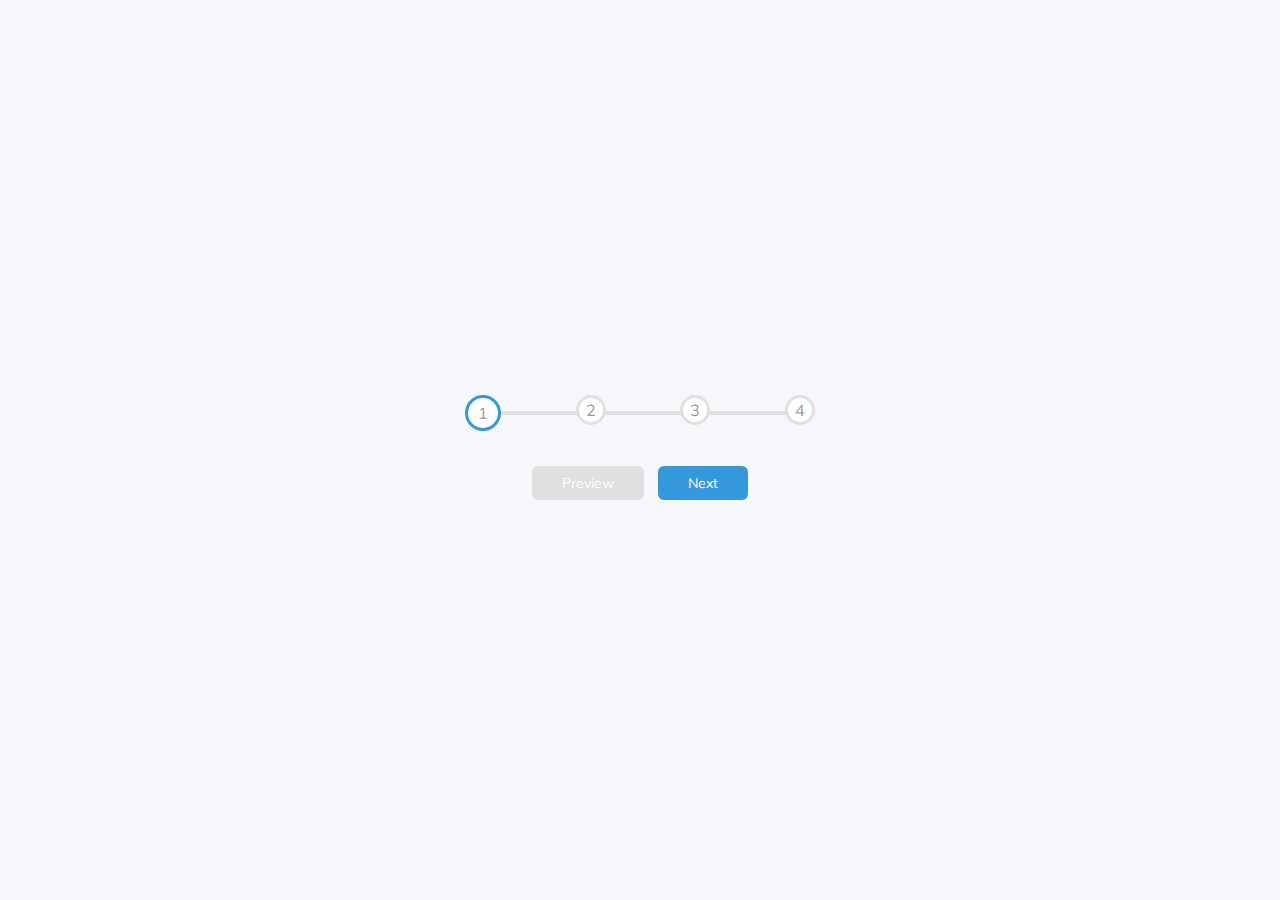
<file: ex_02_Progress_Steps/index.html>
<!DOCTYPE html>
<html lang="en">
<head>
    <meta charset="UTF-8">
    <meta http-equiv="X-UA-Compatible" content="IE=edge">
    <meta name="viewport" content="width=device-width, initial-scale=1.0">
    <link rel="stylesheet" href="https://cdnjs.cloudflare.com/ajax/libs/font-awesome/6.0.0-beta2/css/all.min.css" integrity="sha512-YWzhKL2whUzgiheMoBFwW8CKV4qpHQAEuvilg9FAn5VJUDwKZZxkJNuGM4XkWuk94WCrrwslk8yWNGmY1EduTA==" crossorigin="anonymous" referrerpolicy="no-referrer" />
    <link rel="stylesheet" href="style.css">
    <title>Progress Steps</title>
</head>
<body>
    <div class="container">
        
        <div class="progress-container">
            <div class="progress" id="progress" ></div>
            <div class="circle active">1</div>
            <div class="circle">2</div>
            <div class="circle">3</div>
            <div class="circle">4</div>
        </div>

        <button class="btn" id="prev" disabled>Preview</button>
        <button class="btn" id="next" >Next</button>

    </div>

    <script src="script.js"></script>
</body>
</html>
</file>
<file: ex_02_Progress_Steps/style.css>
@import url('https://fonts.googleapis.com/css2?family=Muli&display=swap');
* {
    box-sizing: border-box;
}

:root {
    --line-border-fill: #3498db;
    --line-border-empty: #e0e0e0;
}

body {

    background-color: #f6f7fb;
    font-family: 'Muli', sans-serif;
    margin: 0;
    display: flex;
    align-items: center;
    justify-content: center;
    height: 100vh;
    overflow: hidden;
}

.container {
    text-align: center;
}

.progress-container {
    display: flex;
    justify-content: space-between;
    position: relative;
    margin-bottom: 30px;
    max-width: 100%;
    width: 350px;
} 

.progress-container::before {
    content: '';
    width: 100%;

    background-color: var(--line-border-empty);
    height: 4px;
    position: absolute;
    top: 50%;
    left: 0%;
    transform: translateY(-50%);
    z-index: -1;

}

.progress {
    width: 0%;

    background-color: var(--line-border-fill);;
    height: 4px;
    position: absolute;
    top: 50%;
    left: 0%;
    transform: translateY(-50%);
    z-index: -1;
    transition: 0.4s ease-in
}

.circle {
    background-color: #fff;
    color: #999;
    border-radius: 50%;
    height: 30px;
    width: 30px;
    display: flex;
    align-items: center;
    justify-content: center;
    border: 3px solid var(--line-border-empty);
    transition: 0.4s ease;

}

.circle.active {
    border-color: var(--line-border-fill);
    height: 36px;
    width: 36px;
}

.btn {
    background-color: var(--line-border-fill);
    color: #fff;
    border: 0;
    border-radius: 6px;
    cursor: pointer;
    font-family: inherit;
    padding: 8px 30px;
    margin: 5px;
    font-size: 14px;
}

.btn:active {
    transform: scale(0.98);
}

.btn:focus {
    outline: 0;
}

.btn:disabled {
    background-color: var(--line-border-empty);
    cursor: not-allowed;
}
</file>
